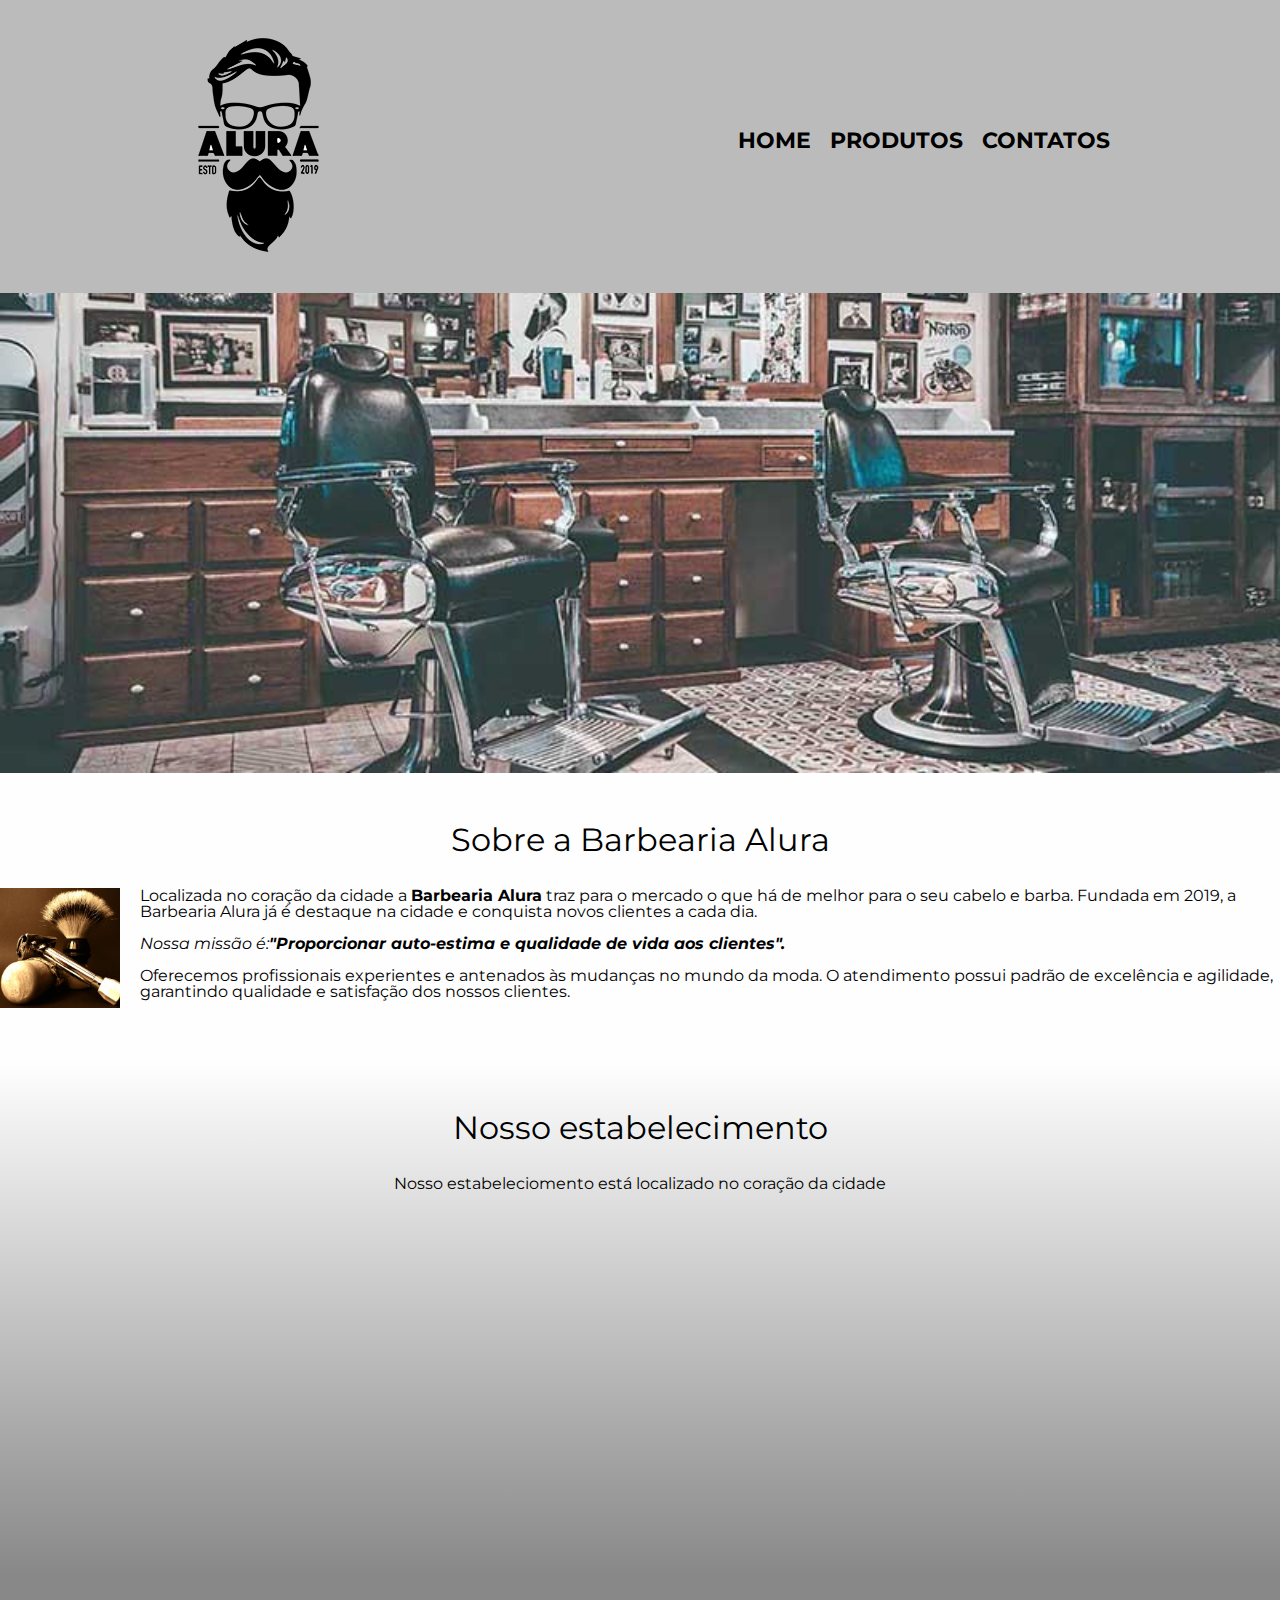
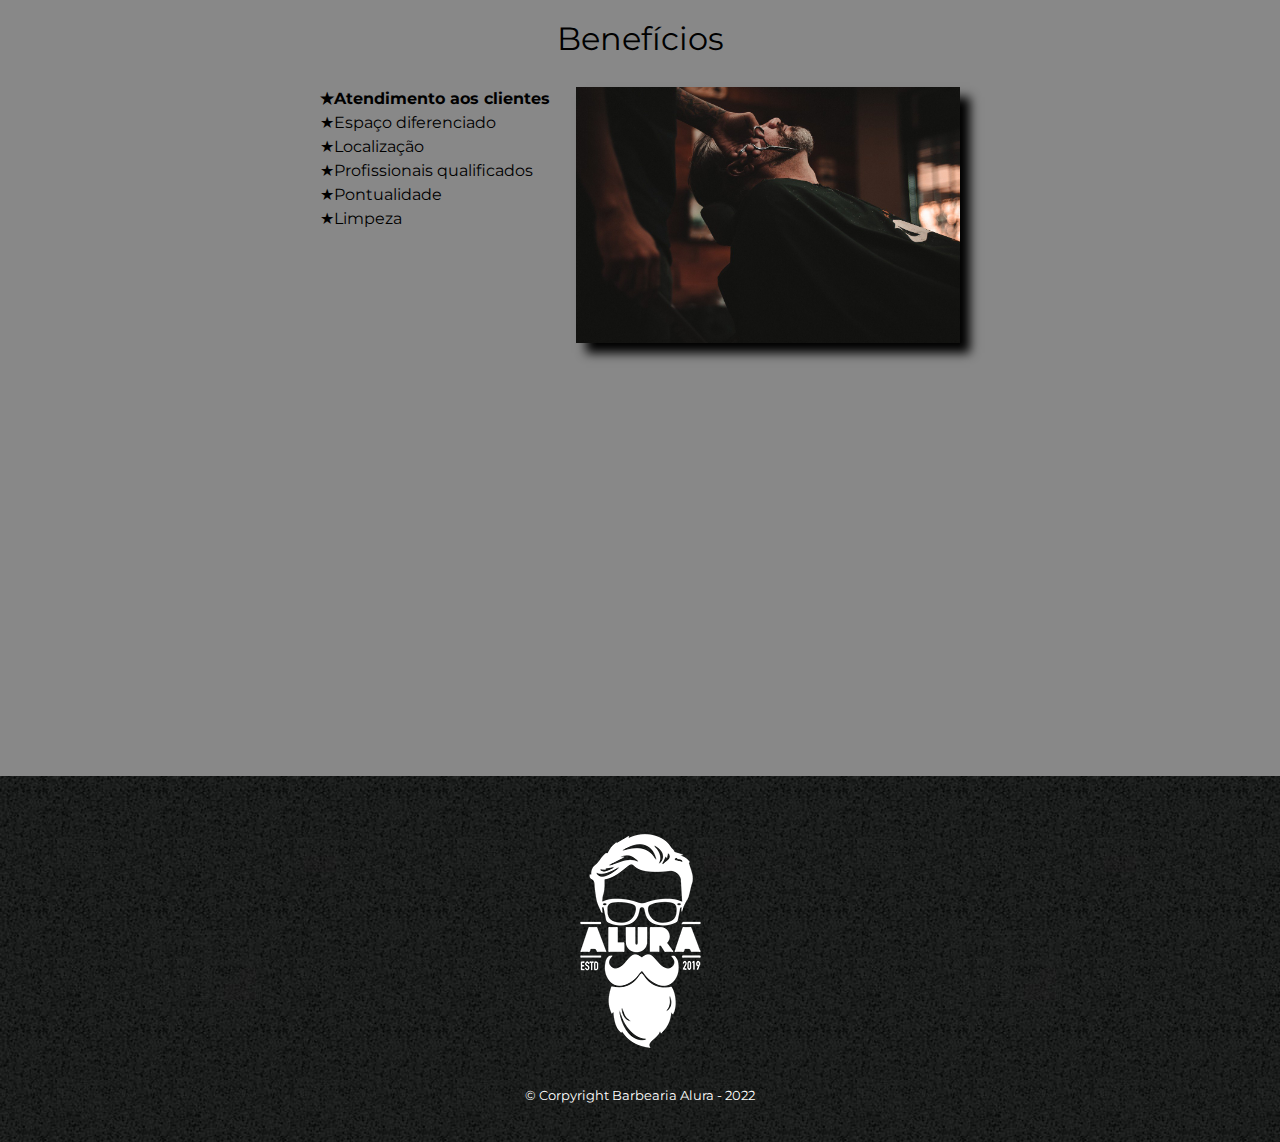
<file: index.html>
<!DOCTYPE html>
<html lang="pt-br">
    <head>
        <meta charset="UTF-8">
        <meta name="viewport" content="width=device-width">
        <title>Barbearia Alura</title>
        <link rel="stylesheet" href="reset.css">
        <link rel="stylesheet" href="style.css"> 
        <link href="https://fonts.googleapis.com/css?family=Montserrat&display=swap" rel="stylesheet">
    </head>
    <body>
        <header>
            <div class="caixa">
                <h1><img src="logo.png"></h1>
                <nav>
                    <ul>
                        <li><a href="index.html">Home</a></li>
                        <li><a href="produtos.html"> Produtos</a></li>
                        <li><a href="contatos.html">Contatos</a></li>
                    </ul>
                </nav>
            </div>
        </header>

        <img class="banner" src="banner.jpg">
        
        <main>

            <section class="principal">
                <h2 class="titulo-principal">Sobre a Barbearia Alura</h2>
                <img class="utensilios" src="utensilios.jpg" alt="Utensilios de barbeiro.">
                <p>Localizada no coração da cidade a <strong>Barbearia Alura</strong> traz para o mercado o que há de melhor para o seu cabelo e barba. Fundada em 2019, a Barbearia Alura já é destaque na cidade e conquista novos clientes a cada dia. </p>

                <p id="missao"><em>Nossa missão é:<strong>"Proporcionar auto-estima e qualidade de vida aos clientes".</strong></em></p>

                <p> Oferecemos profissionais experientes e antenados às mudanças no mundo da moda. O atendimento possui padrão de excelência e agilidade, garantindo qualidade e satisfação dos nossos clientes.</p>
            </section>

            <section class="mapa">
                <h3 class="titulo-principal">Nosso estabelecimento</h3>
                <p>Nosso estabeleciomento está localizado no coração da cidade</p>

                <div class="mapa-conteudo">
                    <iframe src="https://www.google.com/maps/embed?pb=!1m18!1m12!1m3!1d3656.448598130907!2d-46.634653385542414!3d-23.588239368469353!2m3!1f0!2f0!3f0!3m2!1i1024!2i768!4f13.1!3m3!1m2!1s0x94ce5a2b2ed7f3a1%3A0xab35da2f5ca62674!2sCaelum%20-%20Escola%20de%20Tecnologia!5e0!3m2!1spt-BR!2sbr!4v1580916426151!5m2!1spt-BR!2sbr" 
                    width="100%" height="300" frameborder="0" style="border:0;" allowfullscreen=""></iframe>
                </div>
            </section>
            
            <section class="beneficios">
                <h3 class="titulo-principal">Benefícios</h3>

                <div class="conteudo-beneficios">
                    <ul class="lista-beneficios">
                        <li class="itens">Atendimento aos clientes</li>
                        <li class="itens">Espaço diferenciado</li>
                        <li class="itens">Localização </li>
                        <li class="itens">Profissionais qualificados</li>
                        <li class="itens">Pontualidade</li>
                        <li class="itens">Limpeza</li>
                    </ul><img src="beneficios.jpg" class="imagem-beneficios">
                </div>

                <div class="video">
                    <iframe width="100%" height="315" src="https://www.youtube.com/embed/wcVVXUV0YUY" 
                    frameborder="0" allow="accelerometer; autoplay; encrypted-media; gyroscope; picture-in-picture" allowfullscreen>
                    </iframe>
                </div>
            </section>
        </main>
        <footer>
            <img src="logo-branco.png" alt="Logo da Barbearia Alura">
            <p class="copyright">&copy; Corpyright Barbearia Alura - 2022 </p>
        </footer>
    </body>
</html>
</file>
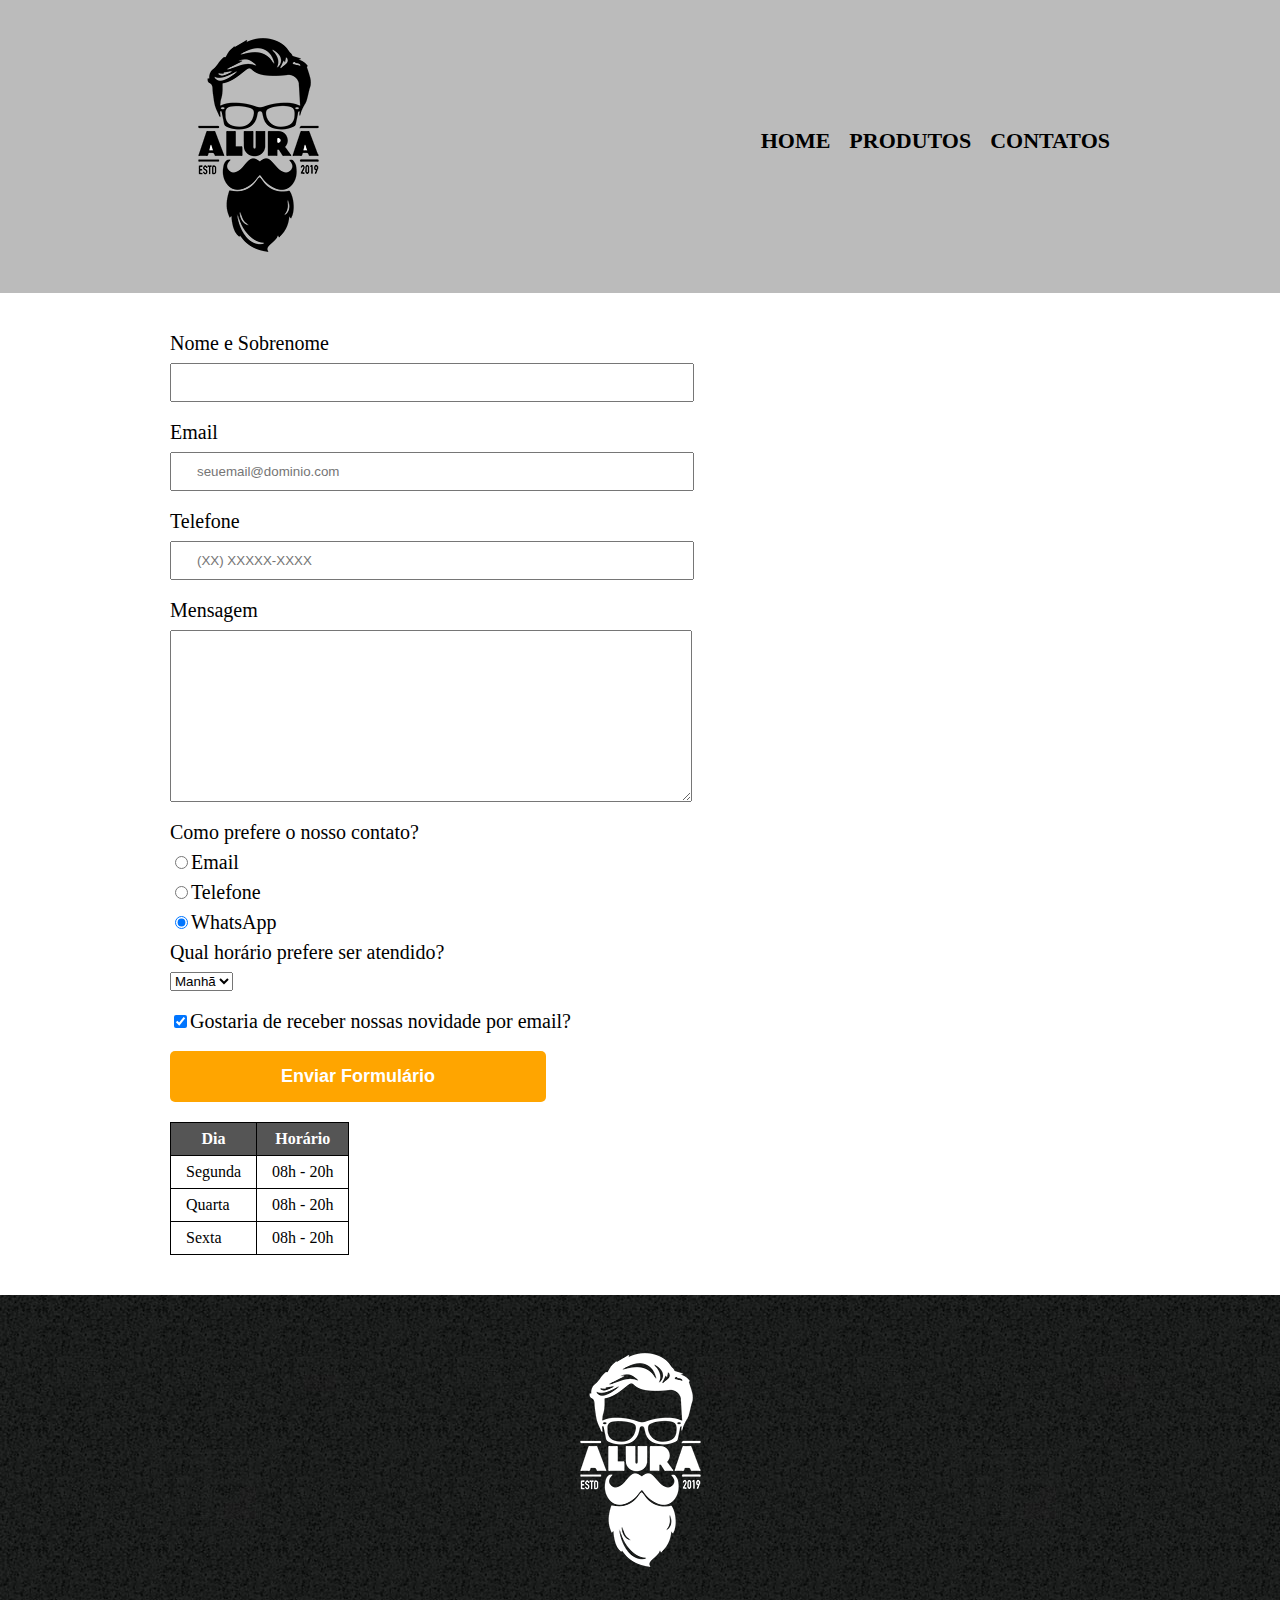
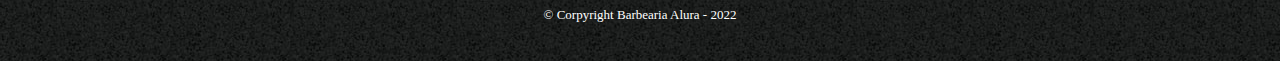
<file: contatos.html>
<!DOCTYPE html>
<html lang="pt-br">
    <head>
        <meta charset="UTF-8">
        <meta name="viewport" content="width=device-width">
        <title>Contato - Barbearia Alura</title>
        <link rel="stylesheet" href="reset.css">
        <link rel="stylesheet" href="style.css">    
    </head>
    <body>
        <header>
            <div class="caixa">
                <h1><img src="logo.png" alt="Logo da Barbearia Alura"></h1>
                
                <nav>
                    <ul>
                        <li><a href="index.html">Home</a></li>
                        <li><a href="produtos.html"> Produtos</a></li>
                        <li><a href="contatos.html">Contatos</a></li>
                    </ul>
                </nav>
            </div>
        </header>
        
        <main>
            <form>
                <section>
                        <label for="nomesobrenome" >Nome e Sobrenome</label>
                        <input type="text" id="nomesobrenome" class="input-padrao" required>

                        <label for="email">Email</label>
                        <input type="email" id="email" class="input-padrao" required placeholder="seuemail@dominio.com">

                        <label for="telefone">Telefone</label>
                        <input type="tel" id="telefone" class="input-padrao" required placeholder="(XX) XXXXX-XXXX">
                        
                        <label for="mensagem">Mensagem</label>
                        <textarea cols="70" rows="10" id="mensagem" class="input-padrao" required> </textarea>
                    
                    
                    <fieldset>
                        <legend>Como prefere o nosso contato?</legend>
                        <label for="radio-email"><input type="radio" name="contato" value="email" id="radio-email" >Email</label>
                        
                        <label for="radio-telefone"><input type="radio" name="contato" value="telefone" id="radio-telefone" >Telefone</label>
                        
                        <label for="radio-whatsapp"><input type="radio" name="contato" value="WhatsApp" id="radio-whatsapp" checked>WhatsApp</label>
                    </fieldset>   
                    
                    <fieldset>
                        <legend>Qual horário prefere ser atendido?</legend>
                        <select>
                            <option>Manhã</option>
                            <option>Tarde</option>
                            <option>Noite</option>
                        </select>
                    </fieldset>

                    <label class="checkbox"><input type="checkbox" checked>Gostaria de receber nossas novidade por email?</label>

                    <input type="submit" value="Enviar Formulário" class="enviar">
                </form>

                <table>
                    <thead>
                        <tr>
                            <th>Dia</th>
                            <th>Horário</th>
                        </tr>
                    </thead>
                    <tbody>
                        <tr>
                            <td>Segunda</td>
                            <td>08h - 20h</td>
                        </tr>
                        <tr>
                            <td>Quarta</td>
                            <td>08h - 20h</td>
                        </tr>
                        <tr>
                            <td>Sexta</td>
                            <td>08h - 20h</td>
                        </tr>
                    </tbody>
                </table>
            <section>
        </main>

        <footer>
            <img src="logo-branco.png" alt="Logo da Barbearia Alura">
            <p class="copyright">&copy; Corpyright Barbearia Alura - 2022 </p>
        </footer>
    </body>
</html>
</file>
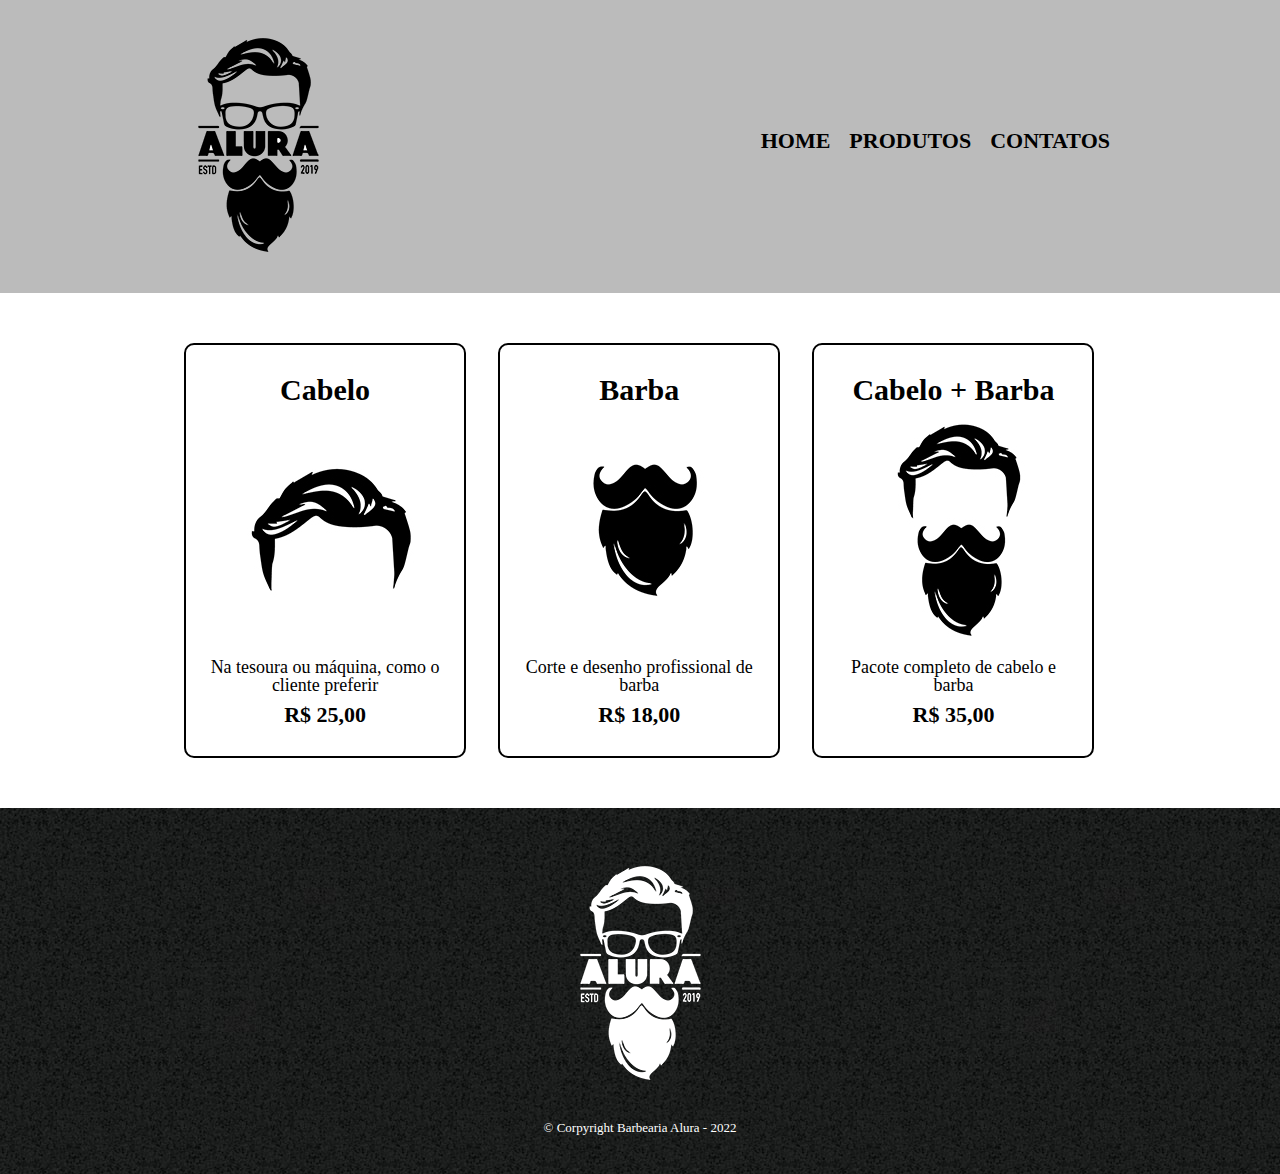
<file: produtos.html>
<!DOCTYPE html>
<html lang="pt-br">
    <head>
        <meta charset="UTF-8">
        <meta name="viewport" content="width=device-width">
        <title>Produtos - Barbearia Alura</title>
        <link rel="stylesheet" href="reset.css">
        <link rel="stylesheet" href="style.css">    
    </head>
    <body>
        <header>
            <div class="caixa">
                <h1><img src="logo.png"></h1>
                
                <nav>
                    <ul>
                        <li><a href="index.html">Home</a></li>
                        <li><a href="produtos.html"> Produtos</a></li>
                        <li><a href="contatos.html">Contatos</a></li>
                    </ul>
                </nav>
            </div>
        </header>

        <main>
            <ul class="produtos">
                <li>
                    <h2>Cabelo</h2>
                    <img src="cabelo.jpg">
                    <p class="produto-descricao">Na tesoura ou máquina, como o cliente preferir</p>
                    <p class="produto-preço">R$ 25,00</p>
                </li>
                <li>
                <h2>Barba</h2>
                    <img src="barba.jpg">
                    <p class="produto-descricao">Corte e desenho profissional de barba</p>
                    <p class="produto-preço">R$ 18,00</p>
                </li>
                <li>
                    <h2>Cabelo +  Barba</h2>
                    <img src="cabelo+barba.jpg">
                    <p class="produto-descricao" >Pacote completo de cabelo e barba</p>
                    <p class="produto-preço">R$ 35,00</p>
                </li>
            </ul>
        </main>

        <footer>
            <img src="logo-branco.png">
            <p class="copyright">&copy; Corpyright Barbearia Alura - 2022 </p>
        </footer>
    </body>
</html>
</file>
<file: style.css>
body{
    font-family: 'Montserrat', 'sans-serif';
}

header{
    background-color: #BBBBBB;
    padding: 20px 0;
}

.caixa{
    width: 940px;
    position: relative;
    margin: 0 auto;
}

nav {
    position: absolute;
    top: 110px;
    right: 0;
}

nav li{
    display: inline;
    margin:0 0 0 15px;

}

nav a{
    text-transform: uppercase;
    color: #000000;
    font-weight: bold;
    font-size: 22px;
    text-decoration: none;
}

nav a:hover{
    color: #C17C19;
    text-decoration: underline;
}

.produtos{
    width: 940px;
    position: relative;
    margin: 0 auto;
    padding: 50px 0px;
}

.produtos li {
    display: inline-block;
    text-align: center;
    width: 30%;
    vertical-align: top;
    margin: 0 1.5%;
    padding: 30px 20px;
    box-sizing: border-box;
    border: 2px solid #000000;
    border-radius: 10px;

}

.produtos li:hover {
    border-color: #C17C19;

}

.produtos li:hover h2{
    font-size: 34px;
}

.produtos li:active{
    border-color:#088C19;
}

.produtos h2{
    font-size: 30px;
    font-weight: bold;
}

.produto-descricao{
    font-size: 18px;
}

.produto-preço{
    font-size: 22px;
    font-weight: bold;
    margin-top: 10px;
}

footer{
    text-align: center;
    background: url("bg.jpg");
    padding: 40px 0;
}

.copyright{
    color: #ffffff;
    font-size: 13px;
    margin-top: 20px;
}

/* css da pagina Contatos */

section {
    width: 940px;
    position: relative;
    margin: 0 auto;
}

form {
    margin: 40px auto;
}

form label, form legend {
    display: block;
    font-size: 20px;
    margin: 0 0 10px
}

.input-padrao {
    display: block;
    margin: 0 0 20px;
    padding: 10px 25px;
    width: 50%;
}

.checkbox {
    margin: 20px 0px;
    
}

.enviar{
    width: 40%;
    padding: 15px 0;
    background-color: orange;
    color: #ffffff;
    font-weight: bold;
    font-size: 18px;
    border: none;
    border-radius: 5px;
    transition: 1s all;
    cursor: pointer;
}

.enviar:hover{
    background-color: darkorange;
    transform: scale(1.2);
}

table {
    margin: 20px 0 40px;
}

thead{
    background-color: #555555;
    color:white;
    font-weight: bold;
}

td, th {
    border: 1px solid #000000;
    padding: 8px 15px;
}

/* css da pagina inicial */
.banner{
    width: 100%;
}

.titulo-principal{
    text-align: center;
    font-size: 2em;
    margin: 0 0 1em;
    clear: left;
}

.principal{
    padding: 3em 0;
    width: 940px;
    margin: 0 auto;
    width: 100%;
    background-color: #FEFEFE;
}

.principal p {
    margin: 0 0 1em;
}

.principal strong {
    font-weight: bold;
}

.principal em{
    font-style: italic;
}

.utensilios{
    width: 120px;
    float: left;
    margin: 0 20px 20px 0;
}


.mapa{
    padding: 3em 0;
    background: linear-gradient(#FEFEFE, #888888);
    width: 100%;
}

.mapa-conteudo{
    width: 940px;
    margin: 0 auto;
}

.beneficios{
    padding: 3em 0;
    background-color:#888888;
    width: 100%;
}

.conteudo-beneficios{
    width: 640px;
    margin:0 auto;
}

.lista-beneficios{
    width: 40%;
    display: inline-block;
    vertical-align: top;
}

.itens{
    line-height: 1.5;
}

.itens:first-child{
    font-weight: bold;
}

.itens:before{
    content: "★";
}

.imagem-beneficios{
    width: 60%;
    opacity: 1;
    transition: 400ms;
    box-shadow: 10px 10px 10px #000000;
}

.imagem-beneficios:hover{
    opacity: 0.3;
}

.mapa p {
    margin: 0 0 2em;
    text-align: center;
}

.video{
    width: 560px;
    margin: 2em auto;
}


/**responsivo Home**/

@media screen and (max-width: 480px){
    
    .caixa, .principal, .conteudo-beneficios, .mapa-conteudo, .video, .mapa, .beneficios{
        width: auto;
    }

    h1{
        text-align: center;
    }

    nav{
        position: static;
    }

    .lista-beneficios, .imagem-beneficios{
        width: 100%;
    }

/**responsivo Produtos**/

    .produtos{
        width: auto;
    } 

    .produtos li {
        text-align: center;
        width: 100%;
        margin: 0 1.5%;
        padding: 30px 20px;
        box-sizing: border-box;
        border: 2px solid #000000;
        border-radius: 10px;

    }


/**responsivo contatos**/

form{
    width: auto;
    text-align: center;

}

.input-padrao {
    width: 72%;
    margin:20px auto;
    
}


table {
    margin:20px auto;
}


}
</file>
